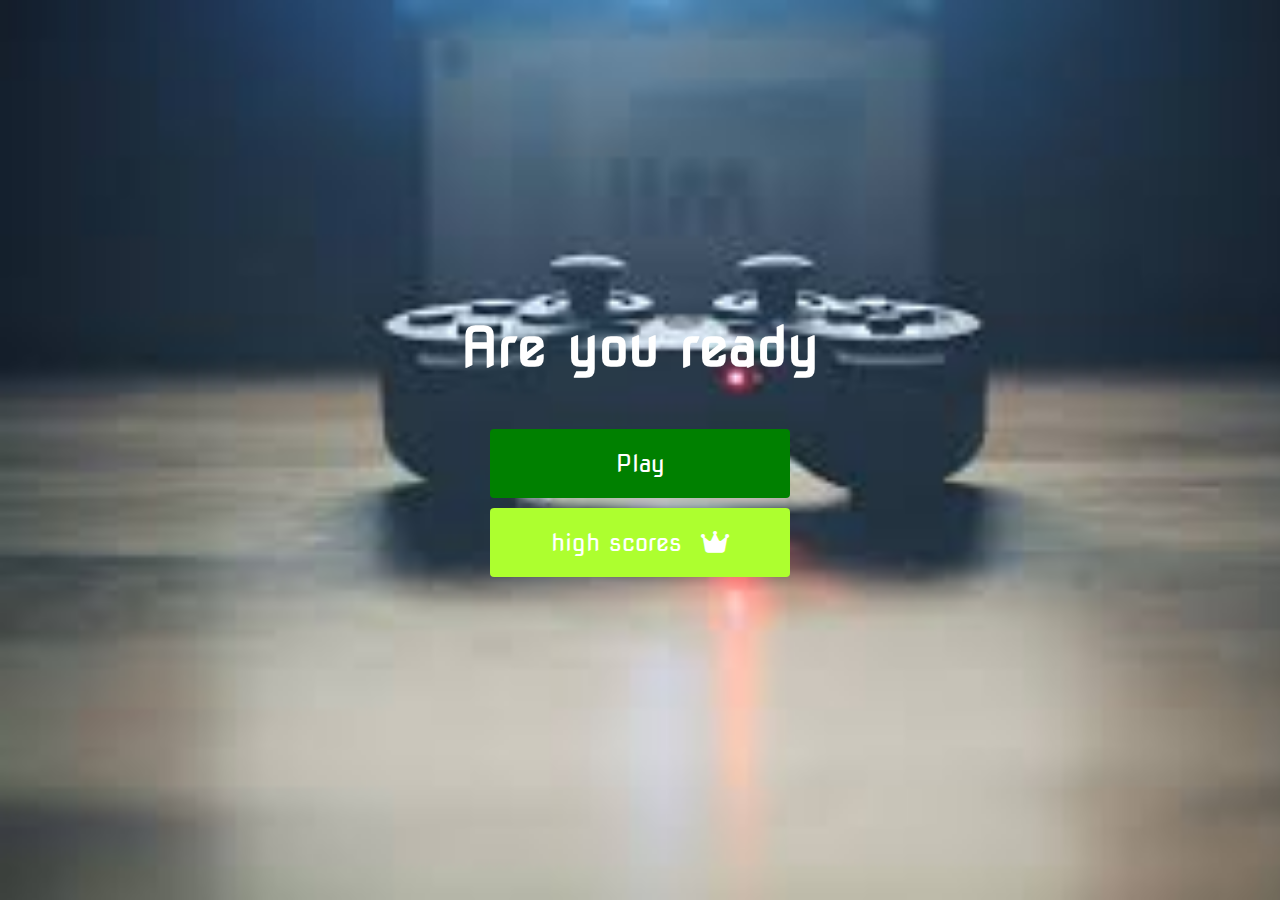
<file: index.html>
<!DOCTYPE html>
<html lang="en">
<head>
	<meta charset="UTF-8">
	<meta http-equiv="X-UA-Compatible" content="IE=edge">
	<meta name="viewport" content="width=device-width, initial-scale=1.0">
	<link rel="stylesheet" href="style.css">
	<link rel="stylesheet" href="https://cdnjs.cloudflare.com/ajax/libs/font-awesome/6.1.2/css/all.min.css"/>
	
	<title>Quiz App</title>
</head>
<body>
	<div class="container">
		<div id="home" class="flex-column flex-center">
			<h1>Are you ready</h1>
			<a href="/game.html" class="btn">Play</a>
			<a href="/highscore.html" class="hihgscore_btn btn">high scores <i class="fas fa-crown"></i> </a>
		</div>
	</div>
</body>
</html>
</file>
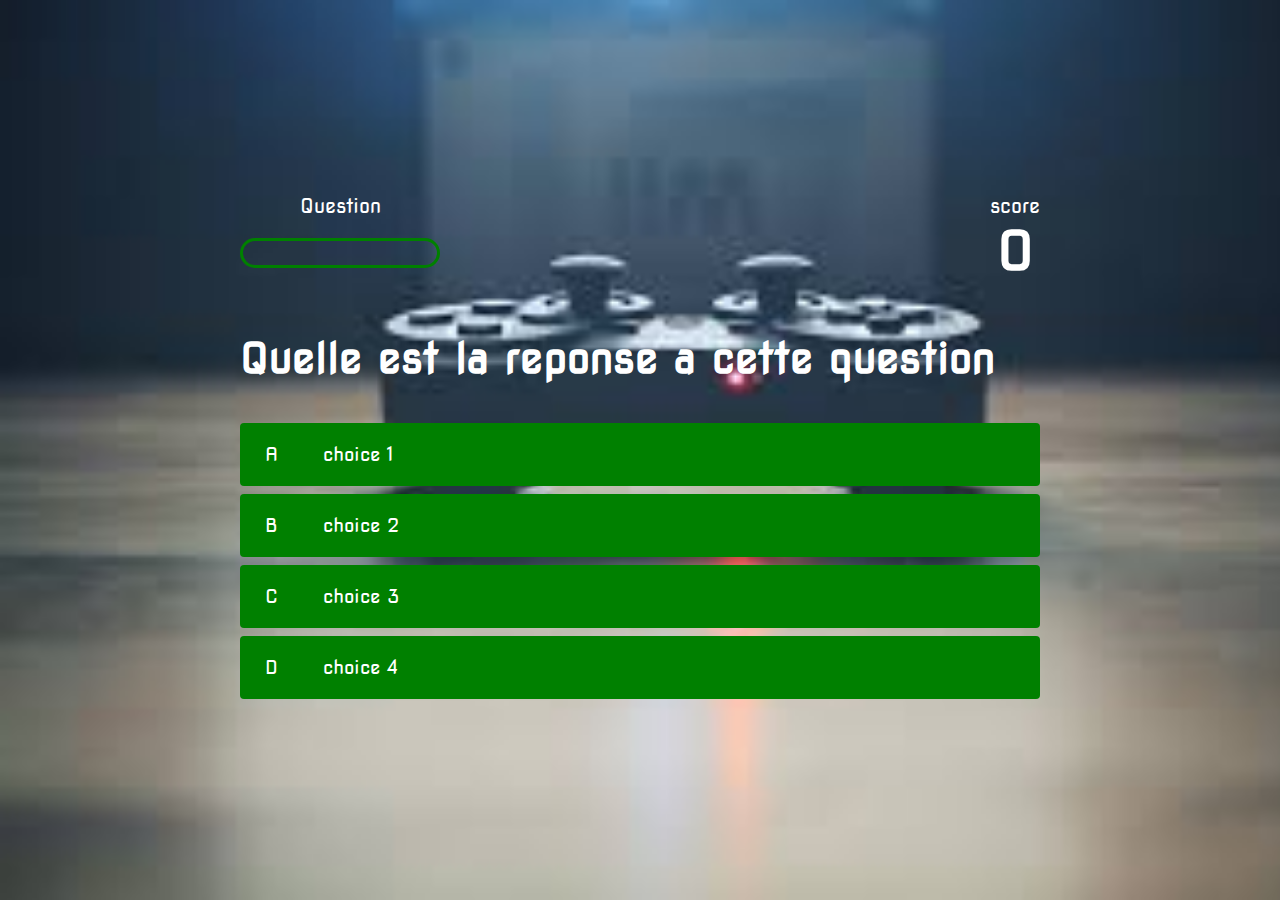
<file: game.html>
<!DOCTYPE html>
<html lang="en">
<head>
	<meta charset="UTF-8">
	<meta http-equiv="X-UA-Compatible" content="IE=edge">
	<meta name="viewport" content="width=device-width, initial-scale=1.0">
	<title>Quiz App</title>
	<link rel="stylesheet" href="style.css">
	<link rel="stylesheet" href="game.css">
</head>
<body>
	<div class="container">
		<div id="game" class="justify-center flex-column">
			<!-- select this part -->
			<div id="hud">
				<div id="hud-item">
					<p id="progressText" class="hud-prefix">
						Question
					</p>
					<div id="progressBar">
						<div id="progressBarfull"></div>
						
					</div>
				</div>
				<div class="hud-item">
					<p class="hud-prefix">
						score
					</p>
					<h1 class="hud-main-text" id="score">
						0
					</h1>
				</div>
			</div>
			
			<!-- let paste here in order to carru on -->
			<h2 id="question">Quelle est la reponse a cette question</h2>
			
			<div class="choice-container">
				<p class="choice-prefix">A</p>
				<p class="choice-text" data-number="1">choice 1</p>
			</div>
			<!-- here is going its copy -->
			
			<div class="choice-container">
				<p class="choice-prefix">B</p>
				<p class="choice-text" data-number="2"> choice 2</p>
			</div>
			<!-- here is going again copy -->
			
			<div class="choice-container">
				<p class="choice-prefix">C</p>
				<p class="choice-text" data-number="3">choice 3</p>
			</div>
			
			<!-- here is going an other part -->
			
			<div class="choice-container">
				<p class="choice-prefix">D</p>
				<p class="choice-text" data-number="4">choice 4</p>
			</div>
			
		</div>
	</div>
	
	<script src="game.js"></script>
</body>
</html>
</file>
<file: style.css>
@import url('https://fonts.googleapis.com/css2?family=Nova+Square&display=swap');
:root{
	/* background-color: rgb(36, 37, 28); */
	background-image: url('images.jpeg');
	background-size: cover;
	background-repeat: no-repeat;
}
*{
	box-sizing: border-box;
	margin: 0;
	padding: 0;
	font-size :62.5%;;
	font-family: 'Nova Square', cursive;
}
h1{
	font-size: 5.4rem;
	color: white;
	margin-bottom: 5rem;
}
h2{
	font-size: 4.2rem;
	margin-bottom: 4rem;
}
.container{
	width: 100vh;
	height: 100vh;
	display: flex;
	justify-content: center;
	align-items: center;
	max-width: 80rem;
	margin: 0 auto;
	padding: 2rem;
}
.flex-column{
	display: flex;
	flex-direction: column;
}
.flex-center{
	justify-content: center;
	align-items: center;
}
.justify-center{
	justify-content: center;
}
.text-center{
	text-align: center;
}
.hidden{
	display: none;
}
.btn{
	font-size: 2.4rem;
	padding: 2rem 0;
	width: 30rem;
	text-align: center;
	margin-bottom: 1rem;
	text-decoration: none;
	color: white;
	background-color: green;
	border-radius: 4px;
}
.btn:hover{
	cursor: pointer;
	box-shadow: 0  0.4rem 1.4rem 0 green;
	transition: transform 150ms;
	transform: scale(1.03);
}
.btn[disabled]:hover{
	cursor: not-allowed;
	box-shadow: none;
	transform: none;
}
.hihgscore_btn{
	background: greenyellow;
	background:linear-gradient(90deg rgb(76, 92, 39) 0% rgb(39,92,39)) 100%;
	
}
.hihgscore_btn:hover{
	box-shadow: 0 0.4rem 1.4rem 0 greenyellow;
}
.fa-crown {
	font-size: 2.5rem;
	margin-left: 1rem;
}
</file>
<file: game.css>
body{
	color: #fff;
}
.choice-container{
	display: flex;
	margin-bottom: 0.8rem;
	width: 100%;
	background: green;
	font-size: 3rem;
	border-radius: 4px;
	min-width: 80rem;
}
.choice-container:hover{
	cursor: pointer;
	box-shadow: 0 0.4rem 1.4rem 0 green;
	transform: scale(1.02);
	transform: transform 100ms;
}
.choice-prefix{
	padding: 2rem 2.5rem;
	color: white;
}
.choice-text{
	padding: 2rem;
	width: 100%;
}
.correct{
	background: linear-gradient(32deg,rgba(4, 185, 4, 0.89) 0%,rgb(41,232,111) 100%);
}
.incorrect{
	background: linear-gradient(32deg, rgba(224, 32, 6, 0.89) 0%, rgb(190, 14, 14) 100%);
}
@media screen and (max-width :760px){
	.choice-container{
		min-width: 40rem;
	}
}
#hud{
	display: flex;
	justify-content: space-between;
}
.hud-prefix{
	text-align: center;
	font-size: 2rem;
}
.hud-main-text{
	text-align: center;
	
}
#progressBar{
	width: 20rem;
	height: 3rem;
	border: 0.3rem solid green;
	margin-top: 2rem;
	border-radius: 50px;
	overflow: hidden;
}
#progressBarfull{
	height: 100%;
	background: green;
	width: 0%;
}
</file>
